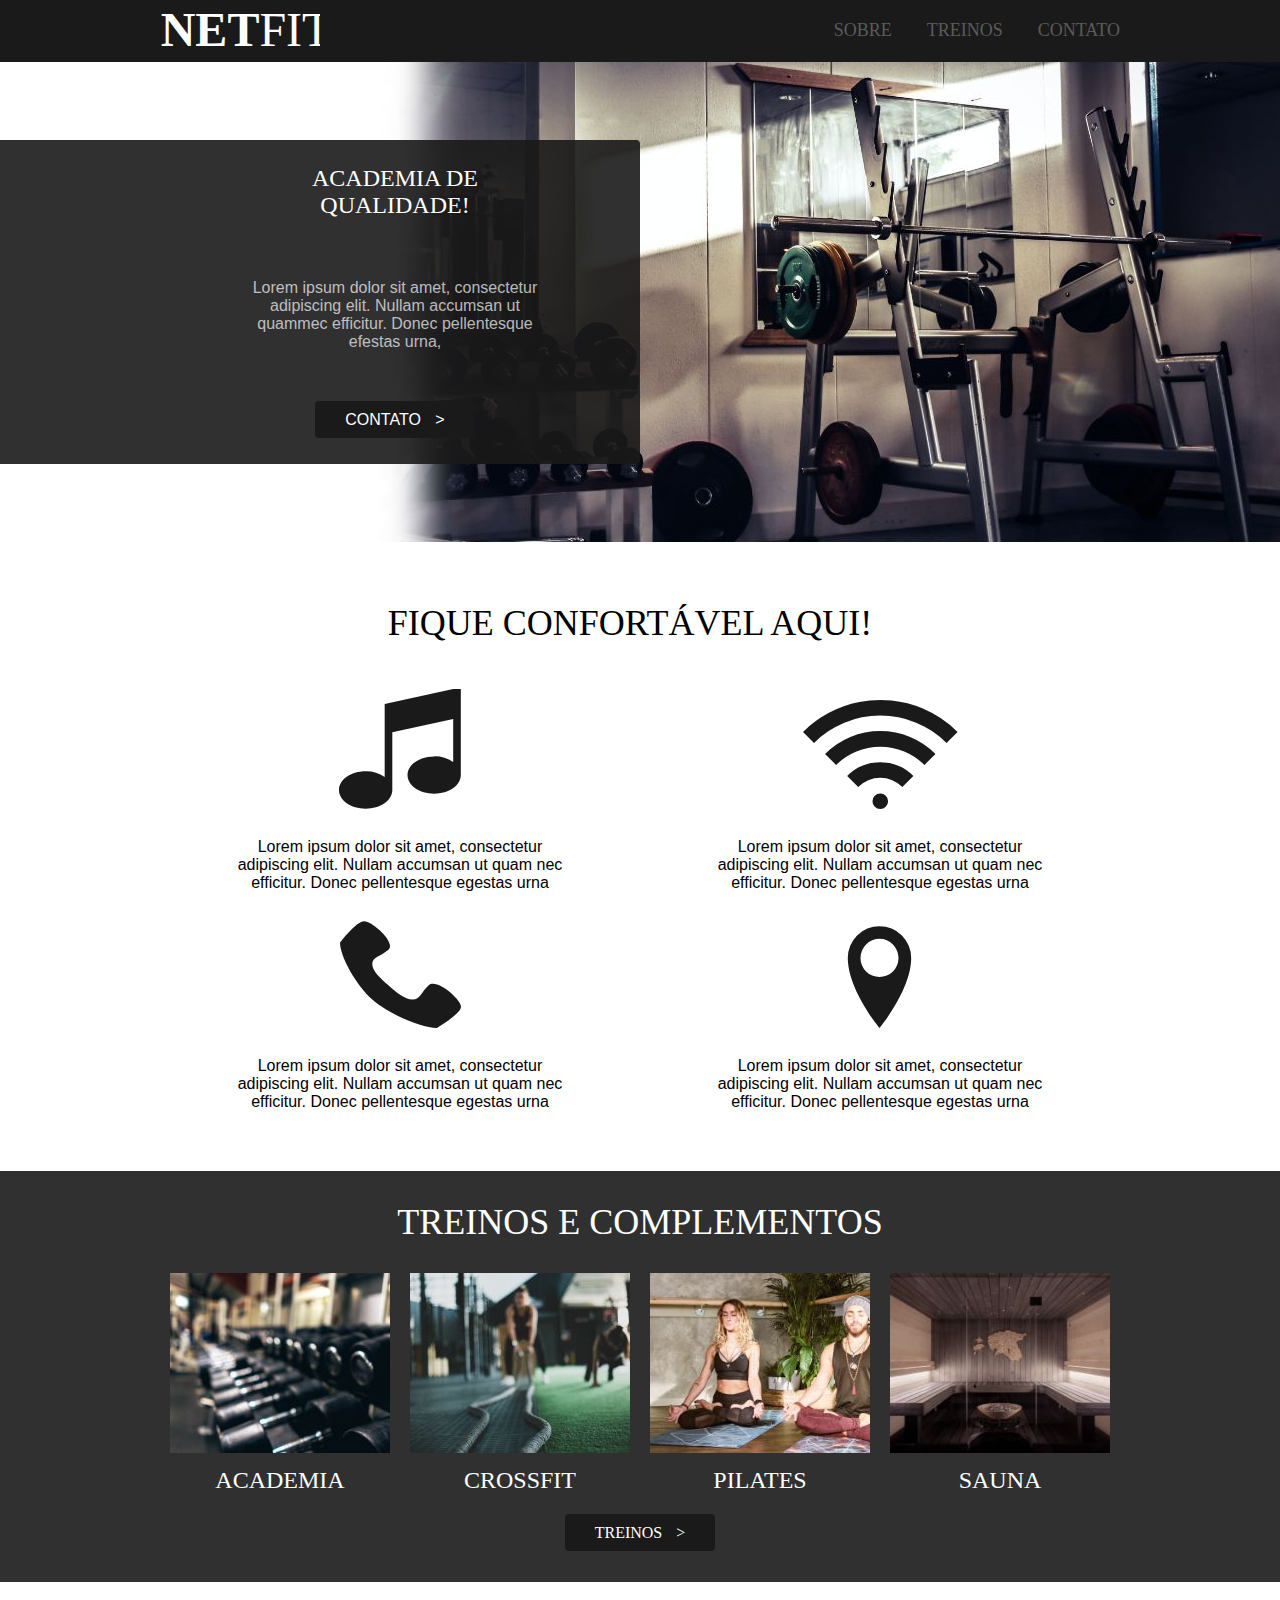
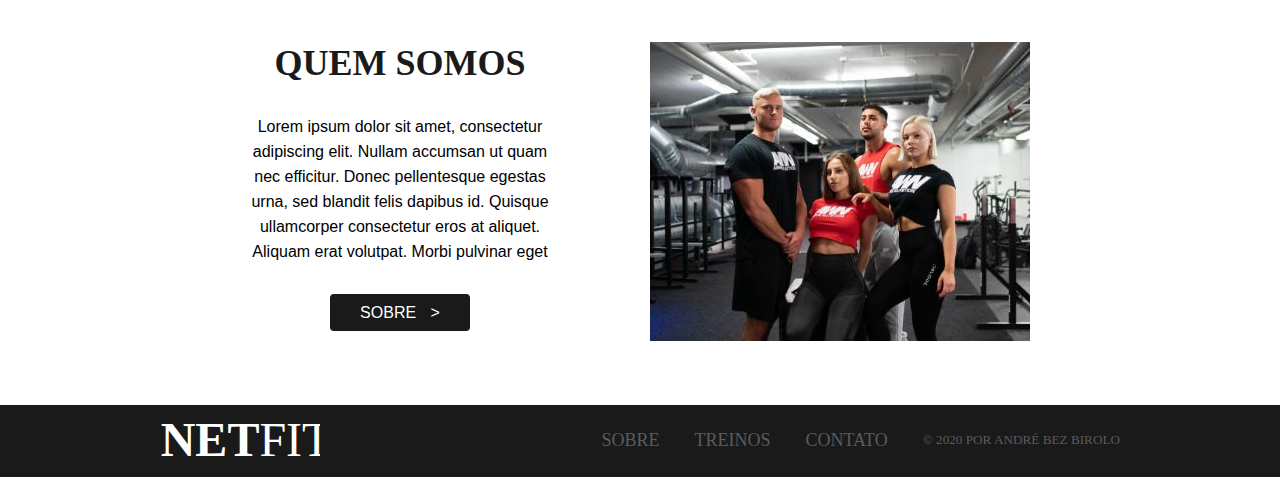
<file: index.html>
<!DOCTYPE html>
<html lang="pt-br">

<head>
    <meta charset="UTF-8">
    <title>NetFit - Home</title>
    <meta name="viewport" content="width=device-width, initial-scale=1, shrink-to-fit=no">
    <meta property="og:locale" content="pt_BR">
    <meta property="og:url" content="https://andrebezbirolo.github.io/Academia-Projeto/">
    <meta property="og:title" content="NetFit - Melhor Academia do SUL">
    <meta property="og:site_name" content="NetFit - Melhor Academia do SUL">
    <meta property="og:type" content="website" />
    <meta property="og:description" content="Com muitos profissionais capacitados oferecemos a melhor forma de se exercitar!" />
    <meta property="og:image" content="(imagem para compartilhamento)" />

    <link rel="stylesheet" href="css/reset.css">
    <link rel="stylesheet" href="css/grid.css">
    <link rel="stylesheet" href="css/intro.css">
    <link rel="stylesheet" href="css/style.css">
</head>

<body>
    <header class="header">
        <div class="container">
            <div class="logo-header">
                <a href="index.html"><img src="imagens/NETFIT.svg" alt="Logo netfit"></a>
            </div>
            <nav>
                <ul class="menu-nav">
                    <li>
                        <a href="about.html">
                            Sobre
                        </a>
                    </li>
                    <li>
                        <a href="training.html">
                            Treinos
                        </a>
                    </li>
                    <li>
                        <a href="contact.html">
                            Contato
                        </a>
                    </li>
                </ul>
            </nav>
        </div>
    </header>
    <section class="introducao">
        <div class="bg-espaco">
            <div class="bg-intro">
                <div class="texto-intro">
                    <h3>Academia de qualidade!</h3>
                    <p>Lorem ipsum dolor sit amet, consectetur adipiscing elit. Nullam accumsan ut quammec efficitur.
                        Donec pellentesque efestas urna,</p>
                    <a class="btn" href="contact.html">Contato<span class="seta"> &#62;</span></a>
                </div>
            </div>
        </div>
    </section>
    <section class="container">
        <div class="valores">
            <h3 class="grid-12">Fique confortável aqui!</h3>
            <div class="grid-6">
                <img src="imagens/music.svg" alt="Logo musica">
                <p>Lorem ipsum dolor sit amet, consectetur adipiscing elit. Nullam accumsan ut quam nec efficitur. Donec pellentesque egestas urna</p>
            </div>
            <div class="grid-6">
                <img src="imagens/connection.svg" alt="Logo wifi">
                <p>Lorem ipsum dolor sit amet, consectetur adipiscing elit. Nullam accumsan ut quam nec efficitur. Donec pellentesque egestas urna</p>
            </div>
            <div class="grid-6">
                <img src="imagens/phone.svg" alt="Logo celular">
                <p>Lorem ipsum dolor sit amet, consectetur adipiscing elit. Nullam accumsan ut quam nec efficitur. Donec pellentesque egestas urna</p>
            </div>
            <div class="grid-6">
                <img src="imagens/location.svg" alt="Logo localização">
                <p>Lorem ipsum dolor sit amet, consectetur adipiscing elit. Nullam accumsan ut quam nec efficitur. Donec pellentesque egestas urna</p>
            </div>
        </div>
    </section>
    <section class="treinos-e-complementos">
        <div class="container">
            <h3>Treinos e complementos</h3>
            <div class="treino-item grid-3">
                <div>
                    <a href="#"><img src="imagens/Academia-Foto.jpg" alt="Treino item"></a>
                </div>
                <h4>Academia</h4>
            </div>
            <div class="treino-item grid-3">
                <div>
                    <a href="#"><img src="imagens/Crossfite-Foto.jpg" alt="Treino item"></a>
                </div>
                <h4>Crossfit</h4>
            </div>
            <div class="treino-item grid-3">
                <div>
                    <a href="#"><img src="imagens/Pilates-Foto.jpg" alt="Treino item"></a>
                </div>
                <h4>Pilates</h4>
            </div>
            <div class="treino-item grid-3">
                <div>
                    <a href="#"><img src="imagens/Sauna-Foto.jpg" alt="Treino item"></a>
                </div>
                <h4>Sauna</h4>
            </div>
            <a class="btn" href="training.html">Treinos<span class="seta"> &#62;</span></a>
        </div>
    </section>
    <section class="container">
        <div class="sobre-resumo">
            <div class="sobre-resumo-info grid-6">
                <h3>Quem somos</h3>
                <p>Lorem ipsum dolor sit amet, consectetur adipiscing elit. Nullam accumsan ut quam nec efficitur. Donec pellentesque egestas urna, sed blandit felis dapibus id. Quisque ullamcorper consectetur eros at aliquet. Aliquam erat volutpat. Morbi pulvinar eget </p>
                <a class="btn-claro" href="about.html">Sobre<span class="seta"> &#62;</span></a>
            </div>
            <div class="sobre-resumo-img grid-6">
                <img src="imagens/john-fornander-d2LQwlZXylk-unsplash.jpg" alt="Time">
            </div>
        </div>
    </section>
    <footer class="rodape">
        <div class="container">
            <div class="logo-rodape">
                <a href="index.html"><img src="imagens/NETFIT.svg" alt="Logo netfit"></a>
            </div>
            <nav>
                <ul>
                    <li><a href="about.html">Sobre</a></li>
                    <li><a href="training.html">Treinos</a></li>
                    <li><a href="contact.html">Contato</a></li>
                    <li><a href="https://www.linkedin.com/in/andre-joaquim-bez-birolo-2061151a2/" target="_blank">© 2020 por André Bez Birolo</a></li>
                </ul>
            </nav>
        </div>
    </footer>
</body>

</html>
</file>
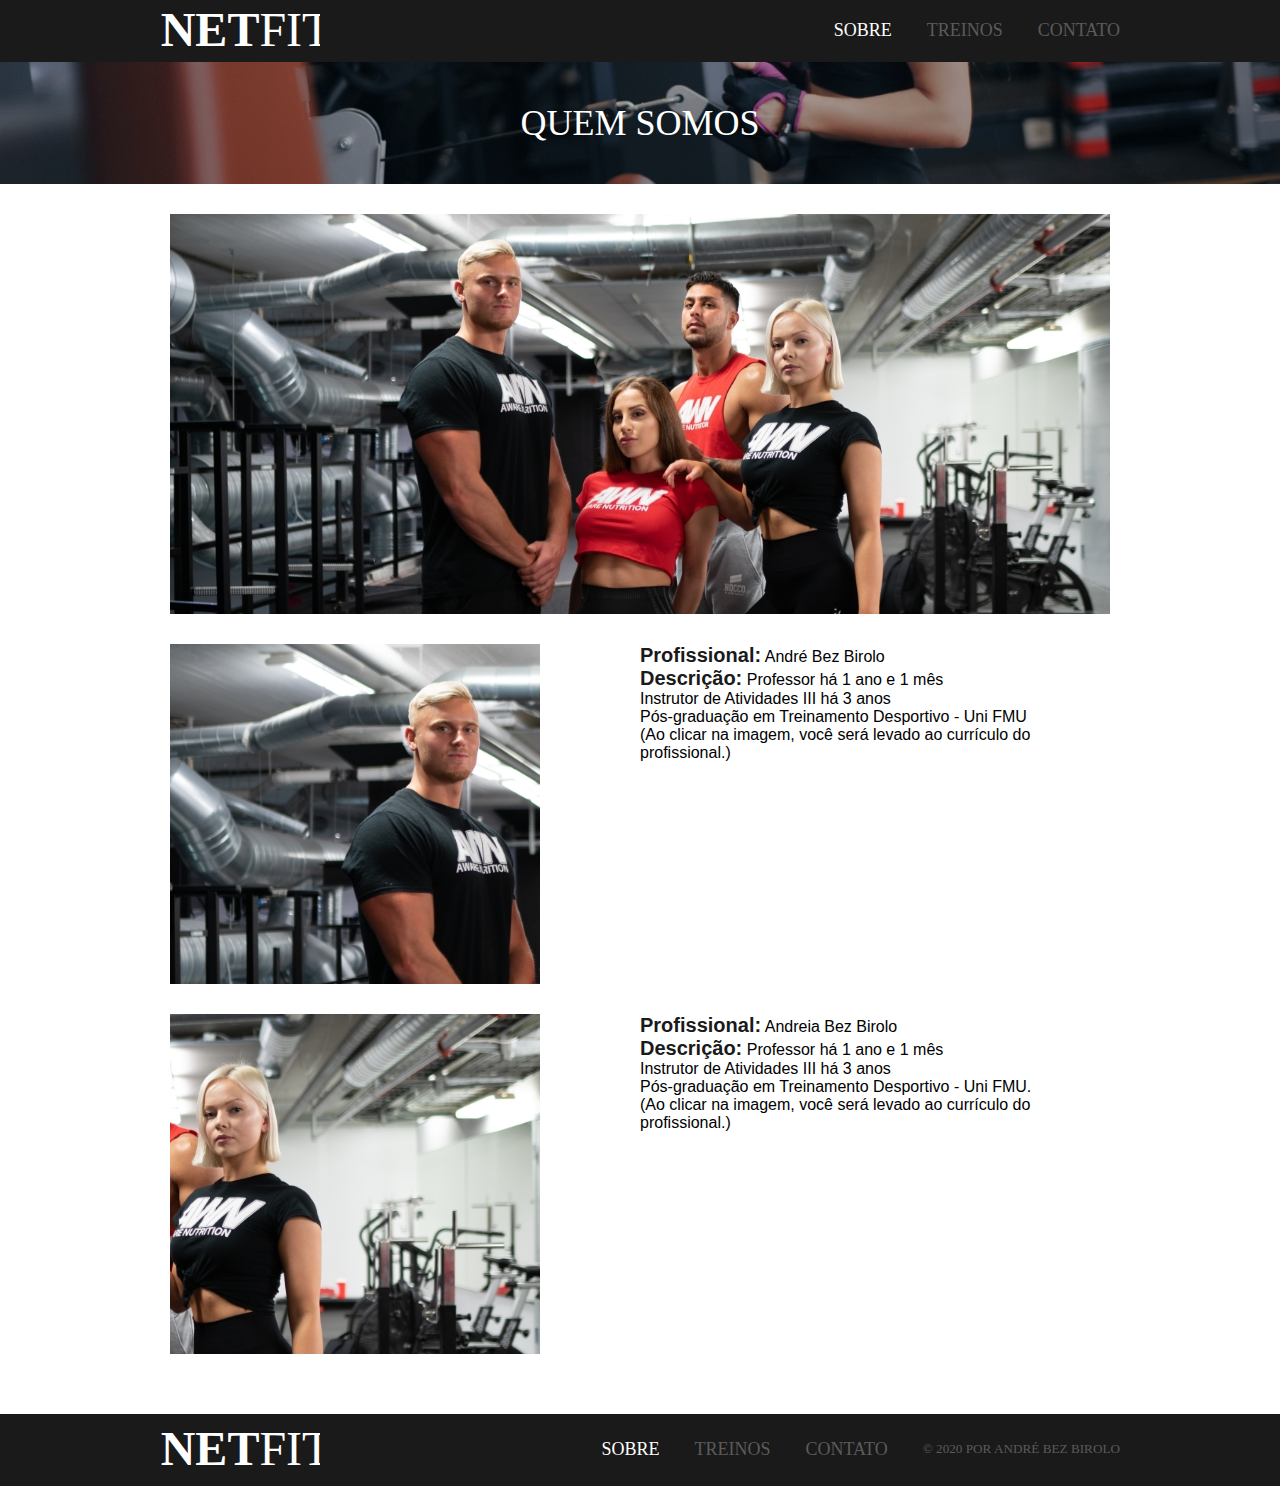
<file: about.html>
<!DOCTYPE html>
<html lang="pt-br">

<head>
    <meta charset="UTF-8">
    <title>NetFit - Sobre</title>
    <meta name="viewport" content="width=device-width, initial-scale=1, shrink-to-fit=no">
    <meta property="og:locale" content="pt_BR">
    <meta property="og:url" content="https://andrebezbirolo.github.io/Academia-Projeto/">
    <meta property="og:title" content="NetFit - Melhor Academia do SUL">
    <meta property="og:site_name" content="NetFit - Melhor Academia do SUL">
    <meta property="og:type" content="website" />
    <meta property="og:description" content="Com muitos profissionais capacitados oferecemos a melhor forma de se exercitar!" />
    <meta property="og:image" content="(imagem para compartilhamento)" />

    <link rel="stylesheet" href="css/reset.css">
    <link rel="stylesheet" href="css/grid.css">
    <link rel="stylesheet" href="css/intro.css">
    <link rel="stylesheet" href="css/about.css">
</head>

<body>
    <header class="header">
        <div class="container">
            <div class="logo-header">
                <a href="index.html"><img src="imagens/NETFIT.svg" alt="Logo netfit"></a>
            </div>
            <nav>
                <ul class="menu-nav">
                    <li class="opcao-ativa">
                        <a href="about.html" class="opcao-ativa">
                            Sobre
                        </a>
                    </li>
                    <li>
                        <a href="training.html">
                            Treinos
                        </a>
                    </li>
                    <li>
                        <a href="contact.html">
                            Contato
                        </a>
                    </li>
                </ul>
            </nav>
        </div>
    </header>
    <section class="introducao-paginas">
        <h4>Quem Somos</h4>
    </section>
    <section class="container">
        <div class="sobre-principal grid-12">
            <img src="imagens/Foto-Equipe-Frente-Academia.jpg" alt="Equipe inteira">
        </div>
        <div class="grid-12 profissional">
            <div class="grid-6 imagem-profissional">
                <a href="https://www.linkedin.com/in/andre-joaquim-bez-birolo-2061151a2/" target="_blank"><img src="imagens/profissional-1.jpg" alt="Profissional"></a>
            </div>
            <div class="grid-6">
                <p><span class="realce-equipe">Profissional:</span> André Bez Birolo</p>
                <p><span class="realce-equipe">Descrição:</span> Professor há 1 ano e 1 mês<br>
                    Instrutor de Atividades III há 3 anos<br>
                    Pós-graduação em Treinamento Desportivo - Uni FMU<br>
                    (Ao clicar na imagem, você será levado ao currículo do profissional.)
                </p>
            </div>
        </div>
        <div class="grid-12 profissional">
            <div class="grid-6 imagem-profissional">
                <a href="#"><img src="imagens/profissional-2.jpg" alt="Profissional"></a>
            </div>
            <div class="grid-6">
                <p><span class="realce-equipe">Profissional:</span> Andreia Bez Birolo</p>
                <p><span class="realce-equipe">Descrição:</span> Professor há 1 ano e 1 mês<br>
                    Instrutor de Atividades III há 3 anos<br>
                    Pós-graduação em Treinamento Desportivo - Uni FMU.<br>
                    (Ao clicar na imagem, você será levado ao currículo do profissional.)
                </p>
            </div>
        </div>
    </section>

    <footer class="rodape">
        <div class="container">
            <div class="logo-rodape">
                <a href="index.html"><img src="imagens/NETFIT.svg" alt="Logo netfit"></a>
            </div>
            <nav>
                <ul>
                    <li class="opcao-ativa"><a href="about.html">Sobre</a></li>
                    <li><a href="training.html">Treinos</a></li>
                    <li><a href="contact.html">Contato</a></li>
                    <li><a href="https://www.linkedin.com/in/andre-joaquim-bez-birolo-2061151a2/" target="_blank">© 2020 por André Bez Birolo</a></li>
                </ul>
            </nav>
        </div>
    </footer>
</body>

</html>
</file>
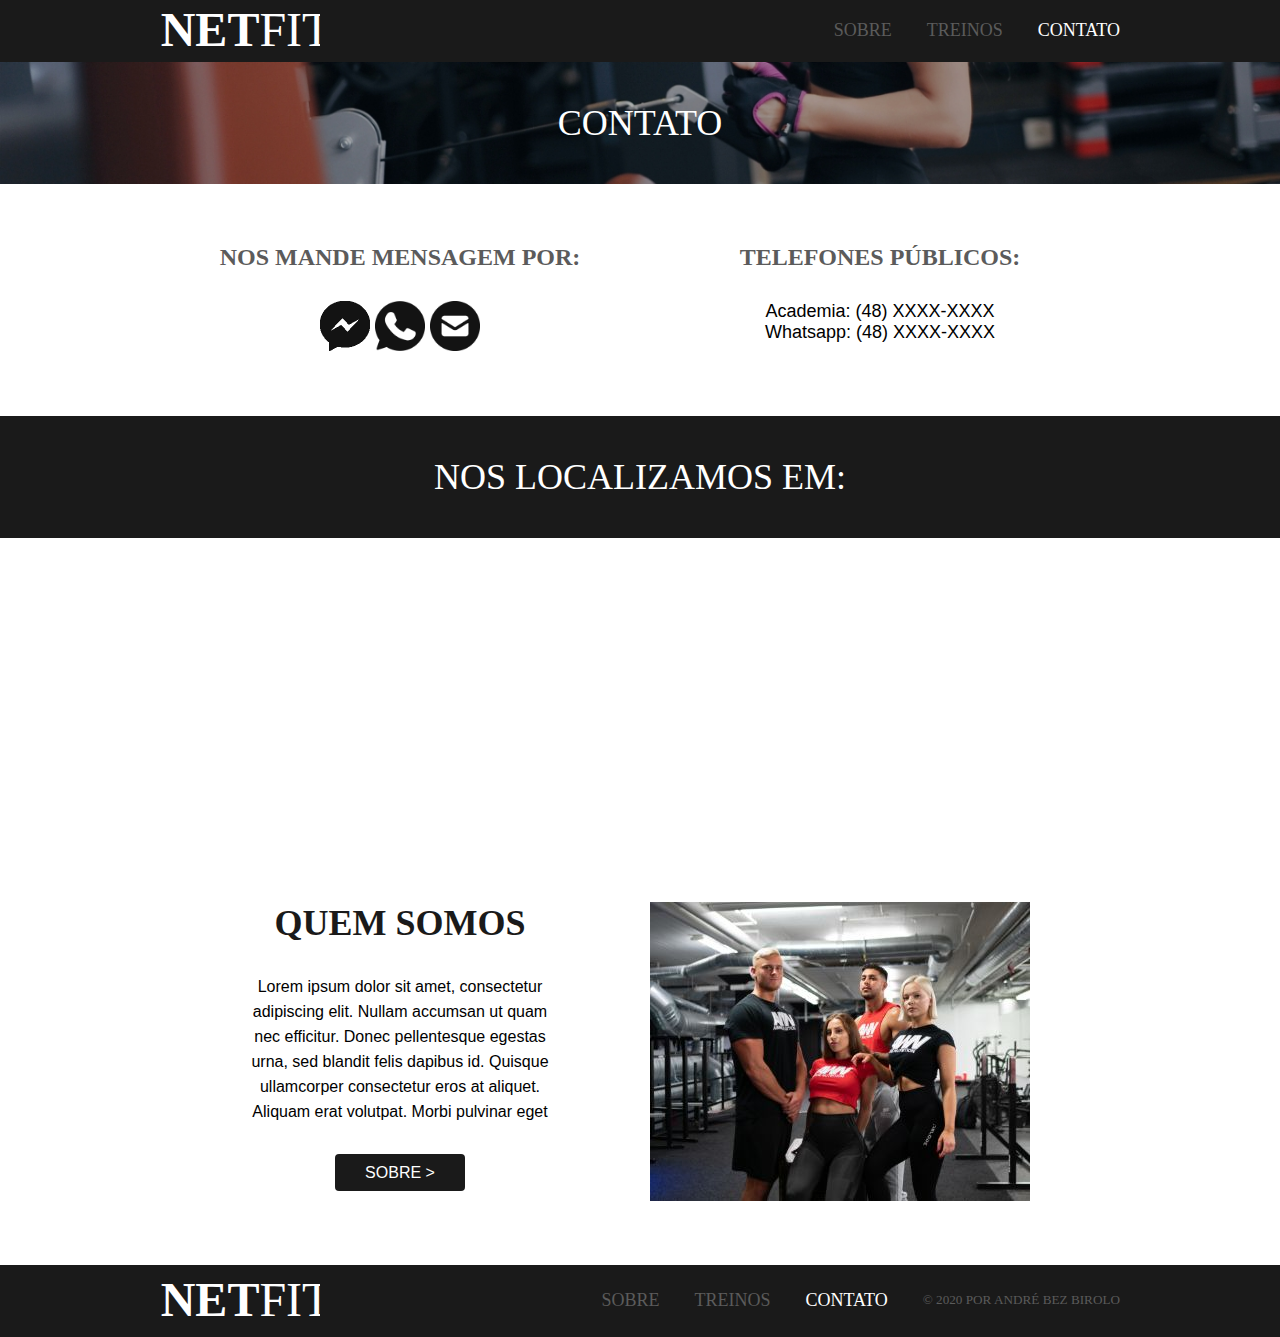
<file: contact.html>
<!DOCTYPE html>
<html lang="pt-br">

<head>
    <meta charset="UTF-8">
    <title>NetFit - Contato</title>
    <meta name="viewport" content="width=device-width, initial-scale=1, shrink-to-fit=no">
    <meta property="og:locale" content="pt_BR">
    <meta property="og:url" content="https://andrebezbirolo.github.io/Academia-Projeto/">
    <meta property="og:title" content="NetFit - Melhor Academia do SUL">
    <meta property="og:site_name" content="NetFit - Melhor Academia do SUL">
    <meta property="og:type" content="website" />
    <meta property="og:description" content="Com muitos profissionais capacitados oferecemos a melhor forma de se exercitar!" />
    <meta property="og:image" content="(imagem para compartilhamento)" />

    <link rel="stylesheet" href="css/reset.css">
    <link rel="stylesheet" href="css/grid.css">
    <link rel="stylesheet" href="css/intro.css">
    <link rel="stylesheet" href="css/contact.css">
</head>

<body>
    <header class="header">
        <div class="container">
            <div class="logo-header">
                <a href="index.html"><img src="imagens/NETFIT.svg" alt="Logo netfit"></a>
            </div>
            <nav>
                <ul class="menu-nav">
                    <li>
                        <a href="about.html">
                            Sobre
                        </a>
                    </li>
                    <li>
                        <a href="training.html">
                            Treinos
                        </a>
                    </li>
                    <li class="opcao-ativa">
                        <a>
                            Contato
                        </a>
                    </li>
                </ul>
            </nav>
        </div>
    </header>
    <section class="introducao-paginas">
        <h4>Contato</h4>
    </section>
    <div class="info-contato container">
        <div class="contato grid-6">
            <h4 title="Ao clicar em um ícone você será redirecionado para o aplicativo selecionado e enviará uma mensagem para nós.">
                Nos mande mensagem por:</h4>
            <ul class="opcoes-enviar">
                <li><a href="#"><img src="imagens/iconmonstr-facebook-messenger-1.png" alt="Enviar mensagem por Messenger"></a></li>
                <li><a href="#"><img src="imagens/whatsapp.png" alt="Enviar mensagem por Whatsapp"></a></li>
                <li><a href="#"><img src="imagens/email.png" alt="Enviar mensagem por Email"></a></li>
            </ul>
        </div>
        <div class="contato grid-6">
            <h4>Telefones Públicos:</h4>
            <ul>
                <li>Academia: (48) XXXX-XXXX</li>
                <li>Whatsapp: (48) XXXX-XXXX</li>
            </ul>
        </div>
    </div>
    <div>
        <div class="intro-mapa">
            <h4>Nos localizamos em:</h4>
        </div>
        <div class="mapa">
            <iframe src="https://www.google.com/maps/embed?pb=!1m18!1m12!1m3!1d73747.14853597073!2d-36.16999626159668!3d-54.71668856895073!2m3!1f0!2f0!3f0!3m2!1i1024!2i768!4f13.1!3m3!1m2!1s0xbecb3536cc637ea7%3A0x9caca44885276e76!2sMt.%20Carse!5e0!3m2!1spt-BR!2sbr!4v1588707338782!5m2!1spt-BR!2sbr" width="1400" height="300" frameborder="0" style="border:0;" allowfullscreen="" aria-hidden="false" tabindex="0"></iframe>
        </div>
    </div>
    <section class="container">
        <div class="sobre-resumo">
            <div class="sobre-resumo-info grid-6">
                <h3>Quem somos</h3>
                <p>Lorem ipsum dolor sit amet, consectetur adipiscing elit. Nullam accumsan ut quam nec efficitur. Donec pellentesque egestas urna, sed blandit felis dapibus id. Quisque ullamcorper consectetur eros at aliquet. Aliquam erat volutpat. Morbi pulvinar eget </p>
                <a class="btn-claro" href="about.html">Sobre<span class="seta"> &#62;</span></a>
            </div>
            <div class="sobre-resumo-img grid-6">
                <img src="imagens/john-fornander-d2LQwlZXylk-unsplash.jpg" alt="Time">
            </div>
        </div>
    </section>
    <footer class="rodape">
        <div class="container">
            <div class="logo-rodape">
                <a href="index.html"><img src="imagens/NETFIT.svg" alt="Logo netfit"></a>
            </div>
            <nav>
                <ul>
                    <li><a href="about.html">Sobre</a></li>
                    <li><a href="training.html">Treinos</a></li>
                    <li class="opcao-ativa"><a href="#">Contato</a></li>
                    <li><a href="https://www.linkedin.com/in/andre-joaquim-bez-birolo-2061151a2/" target="_blank">© 2020 por André Bez Birolo</a></li>
                </ul>
            </nav>
        </div>
    </footer>
</body>

</html>
</file>
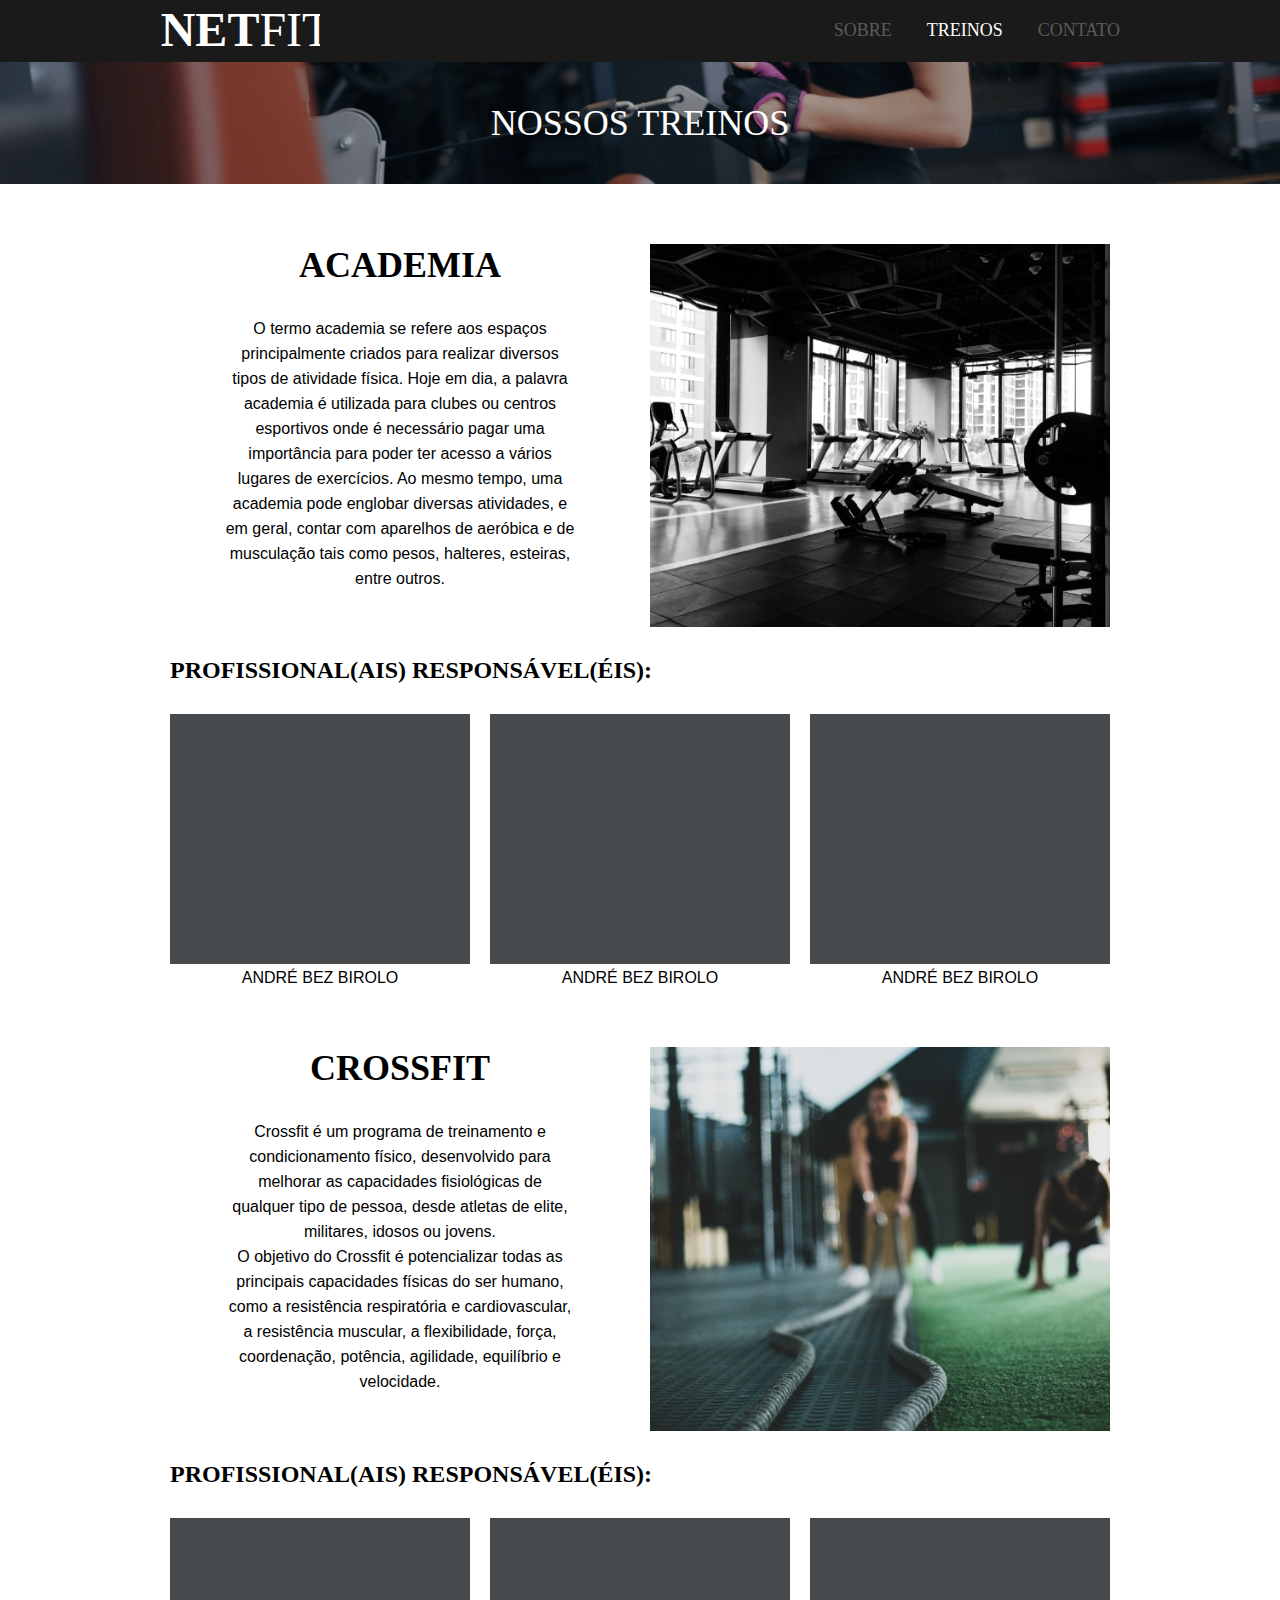
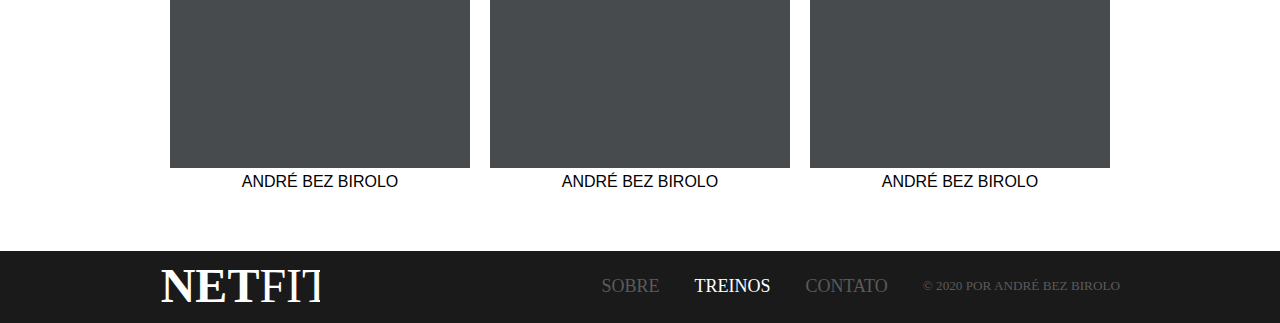
<file: training.html>
<!DOCTYPE html>
<html lang="pt-br">

<head>
    <meta charset="UTF-8">
    <title>NetFit - Treinos</title>
    <meta name="viewport" content="width=device-width, initial-scale=1, shrink-to-fit=no">
    <meta property="og:locale" content="pt_BR">
    <meta property="og:url" content="https://andrebezbirolo.github.io/Academia-Projeto/">
    <meta property="og:title" content="NetFit - Melhor Academia do SUL">
    <meta property="og:site_name" content="NetFit - Melhor Academia do SUL">
    <meta property="og:type" content="website" />
    <meta property="og:description" content="Com muitos profissionais capacitados oferecemos a melhor forma de se exercitar!" />
    <meta property="og:image" content="(imagem para compartilhamento)" />

    <link rel="stylesheet" href="css/reset.css">
    <link rel="stylesheet" href="css/grid.css">
    <link rel="stylesheet" href="css/intro.css">
    <link rel="stylesheet" href="css/training.css">
</head>

<body>
    <header class="header">
        <div class="container">
            <div class="logo-header">
                <a href="index.html"><img src="imagens/NETFIT.svg" alt="Logo netfit"></a>
            </div>
            <nav>
                <ul class="menu-nav">
                    <li>
                        <a href="about.html">
                            Sobre
                        </a>
                    </li>
                    <li class="opcao-ativa">
                        <a href="training.html">
                            Treinos
                        </a>
                    </li>
                    <li>
                        <a href="contact.html">
                            Contato
                        </a>
                    </li>
                </ul>
            </nav>
        </div>
    </header>
    <section class="introducao-paginas">
        <h4>Nossos treinos</h4>
    </section>
    <div class="treino">
        <section class="container treino-item">
            <div class="grid-6">
                <h4>Academia</h4>
                <p>O termo academia se refere aos espaços principalmente criados para realizar diversos tipos de atividade
                    física. Hoje em dia, a palavra academia é utilizada para clubes ou centros esportivos onde é necessário
                    pagar uma importância para poder ter acesso a vários lugares de exercícios. Ao mesmo tempo, uma academia
                    pode englobar diversas atividades, e em geral, contar com aparelhos de aeróbica e de musculação tais
                    como pesos, halteres, esteiras, entre outros.</p>
            </div>
            <div class="grid-6 imagem-treino">
                <img src="imagens/risen-wang-20jX9b35r_M-unsplash.jpg" alt="Foto academia">
            </div>
        </section>
        <section class="container">
            <div class="profissionais-treino grid-12">
                <h5>PROFISSIONAL(AIS) RESPONSÁVEL(ÉIS):</h5>
            </div>
            <div class="profissionais-treino-item">
                <div class="grid-4">
                    <img src="imagens/Rectangle%2022.jpg" alt="Profissional">
                    <p>André Bez Birolo</p>
                </div>
                <div class="grid-4">
                    <img src="imagens/Rectangle%2022.jpg" alt="Profissional">
                    <p>André Bez Birolo</p>
                </div>
                <div class="grid-4">
                    <img src="imagens/Rectangle%2022.jpg" alt="Profissional">
                    <p>André Bez Birolo</p>
                </div>
            </div>
        </section>
    </div>
    <div class="treino">
        <section class="container treino-item">
            <div class="grid-6">
                <h4>Crossfit</h4>
                <p>Crossfit é um programa de treinamento e condicionamento físico, desenvolvido para melhorar as capacidades fisiológicas de qualquer tipo de pessoa, desde atletas de elite, militares, idosos ou jovens.

                    <br>O objetivo do Crossfit é potencializar todas as principais capacidades físicas do ser humano, como a resistência respiratória e cardiovascular, a resistência muscular, a flexibilidade, força, coordenação, potência, agilidade, equilíbrio e velocidade.</p>
            </div>
            <div class="grid-6 imagem-treino">
                <img src="imagens/crossfit.jpg" alt="Foto crossfit">
            </div>
        </section>
        <section class="container">
            <div class="profissionais-treino grid-12">
                <h5>PROFISSIONAL(AIS) RESPONSÁVEL(ÉIS):</h5>
            </div>
            <div class="profissionais-treino-item">
                <div class="grid-4">
                    <img src="imagens/Rectangle%2022.jpg" alt="Profissional">
                    <p>André Bez Birolo</p>
                </div>
                <div class="grid-4">
                    <img src="imagens/Rectangle%2022.jpg" alt="Profissional">
                    <p>André Bez Birolo</p>
                </div>
                <div class="grid-4">
                    <img src="imagens/Rectangle%2022.jpg" alt="Profissional">
                    <p>André Bez Birolo</p>
                </div>
            </div>
        </section>
    </div>


    <footer class="rodape">
        <div class="container">
            <div class="logo-rodape">
                <a href="index.html"><img src="imagens/NETFIT.svg" alt="Logo netfit"></a>
            </div>
            <nav>
                <ul>
                    <li><a href="about.html">Sobre</a></li>
                    <li class="opcao-ativa"><a href="training.html">Treinos</a></li>
                    <li><a href="contact.html">Contato</a></li>
                    <li><a href="https://www.linkedin.com/in/andre-joaquim-bez-birolo-2061151a2/" target="_blank">© 2020 por André Bez Birolo</a></li>
                </ul>
            </nav>
        </div>
    </footer>
</body>

</html>
</file>
<file: css/grid.css>
.container {
	max-width: 960px;
	margin: 0 auto;
}

.container::after, .container::before {
	content: '';
	display: table;
	clear: both;
}

.grid-1, .grid-2, .grid-3, .grid-4, .grid-5, .grid-6, .grid-7, .grid-8, .grid-9, .grid-10, .grid-11, .grid-12, .grid-mobile-6 {
	float: left;
	display: block;
	min-height: 1px;
	margin-left: 10px;
	margin-right: 10px;
}

.grid-1 {
	width: calc(8.333% - 20px);
}

.grid-2 {
	width: calc(16.666% - 20px);
}

.grid-3 {
	width: calc(25% - 20px);
}

.grid-4 {
	width: calc(33.333% - 20px);
}

.grid-5 {
	width: calc(41.666% - 20px);
}

.grid-6 {
	width: calc(50% - 20px);
}

.grid-7 {
	width: calc(58.333% - 20px);
}

.grid-8 {
	width: calc(66.666% - 20px);
}

.grid-9 {
	width: calc(75% - 20px);
}

.grid-10 {
	width: calc(83.333% - 20px);
}

.grid-11 {
	width: calc(91.666% - 20px);
}

.grid-12 {
	width: calc(100% - 20px);
}

.grid-mobile-6 {
	width: calc(50% - 20px);
}

.row {
	margin-left: -10px;
	margin-right: -10px;
}

.row::after, .row::before {
	content: '';
	display: table;
	clear: both;
}
</file>
<file: css/intro.css>
/* variaveis */
body {
    --cor-bg-principal: #1A1A1A;
    --cor-bg-secundaria: rgba(26,26,26,0.9);
    --cor-texto: #5B5B5B;
    --cor-texto-op: rgba(255,255,255,0.7);
    --cor-texto-realce: #FFF;
    font-family: Arial, Helvetica, sans-serif;
}
::-webkit-scrollbar {
    width: 10px;
}
::-webkit-scrollbar-track {
    background: var(--cor-bg-principal);
}
::-webkit-scrollbar-thumb {
    background: var(--cor-texto);
}
::-webkit-scrollbar-thumb:hover {
    background: var(--cor-texto);
}
.btn, .btn-claro {
    background-color: var(--cor-bg-principal);
    color: var(--cor-texto-realce);
    text-align: center;
    text-transform: uppercase;
    border-radius: 4px;
    padding: 10px 30px;
    transition: all 400ms linear;
    cursor: pointer;
}
.btn:hover {
    background-color: var(--cor-texto-realce);
    color: var(--cor-bg-principal);
}
.btn-claro:hover {
    background-color: var(--cor-bg-secundaria);
}
/* header */
.header {
    background-color: var(--cor-bg-principal);
}
.menu-nav {
    max-width: 100%;
}
.logo-header {
    float: left;
}
.menu-nav {
    float: right;
}
.menu-nav li {
    float: left;
    margin-top: 20px;
    padding-left: 35px;
}

.menu-nav li a {
    padding: 15px 0;
    cursor: pointer;
    font-size: 1.125em;
    text-transform: uppercase;
    font-family: Roboto, serif;
    color: var(--cor-texto);
}
.opcao-ativa a {
    color: var(--cor-texto-realce)!important;
}
.menu-nav a:hover {
    color: var(--cor-texto-realce);
}
.selecionado {
    color: var(--cor-texto-realce);
}
/* footer */
.rodape {
    margin-top: 60px;
    background-color: var(--cor-bg-principal);
    padding: 5px 0;
}
.logo-rodape {
    float: left;
}
.rodape ul {
    float: right;
}
.rodape li {
    float: left;
    margin-top: 20px;
    padding-left: 35px;
}
.rodape li a {
    padding: 15px 0;
    cursor: pointer;
    font-size: 1.125em;
    text-transform: uppercase;
    font-family: Roboto, serif;
    color: var(--cor-texto);
}
.rodape li:last-child a {
    font-size: 0.825em;
}
.rodape a:hover {
    color: var(--cor-texto-realce);
}
/* sobre resumo */
.sobre-resumo {
    padding: 60px 0;
}

.sobre-resumo-info {
    text-align: center;
}
.sobre-resumo-info h3 {
    font-size: 2.25em;
    font-family: Roboto, serif;
    font-weight: bold;
    text-transform: uppercase;
    color: var(--cor-bg-principal);
}
.sobre-resumo-info p {
    line-height: 25px;
    max-width: 300px;
    margin: 30px auto 40px;
}
/* introdução das páginas */
.introducao-paginas {
    background-image: url("../imagens/intro-paginas.jpg");
    background-size: cover;
    background-repeat: no-repeat;
    padding: 40px;
}
.introducao-paginas h4 {
    font-size: 2.25em;
    font-family: Roboto, serif;
    text-transform: uppercase;
    text-align: center;
    color: var(--cor-texto-realce);
}
/* tablet */
@media (min-width: 740px) and (max-width: 980px) {
    .container {
        max-width: 720px;
    }
    .sobre-resumo-img img {
        display: block;
        max-width: 100%;
    }
}
/* celular */
@media (max-width: 739px) {
    .container {
        max-width: 300px;
    }
    .grid-1, .grid-2, .grid-3, .grid-4, .grid-5, .grid-6, .grid-7, .grid-8, .grid-9, .grid-10, .grid-11, .grid-12 {
        float: none;
        width: 100%;
        margin-left: 0;
        margin-right: 0;
    }
    .header {
        text-align: center;
    }
    .logo-header {
        float: none;
        margin: 0 auto;
    }
    .menu-nav {
        float: none;
    }
    .menu-nav li {
        float: none;
        margin-top: 15px;
        padding-left: 0;
    }
    .menu-nav li:last-child {
        margin-bottom: 15px;
    }
    .sobre-resumo {
        padding: 30px 0;
    }
    .sobre-resumo-info h3 {
        font-size: 2em;
    }
    .sobre-resumo-info p {
        line-height: 20px;
        margin: 15px auto 20px;
    }
    .sobre-resumo-img img {
        display: block;
        max-width: 100%;
        padding-top: 20px;
    }
    .rodape {
        margin-top: 30px;
        text-align: center;
    }
    .rodape ul {
        float: none;
    }
    .logo-rodape {
        float: none;
    }
    .logo-rodape img {
        display: block;
        margin: 0 auto;
    }
    .rodape li {
        float: none;
        margin-top: 10px;
        padding-left: 0;
    }
    .rodape li:last-child a {
        padding-bottom: 0;
    }
}
</file>
<file: css/style.css>
/* introdução */
.bg-espaco {
  padding: 78px 0;
}
.introducao {
  display: block;
  background-image: url("../imagens/intro-img.jpg");
  background-repeat: no-repeat;
  background-position: right;
}
.bg-intro {
  background-color: var(--cor-bg-secundaria);
  border-radius: 0 4px 4px 0;
  max-width: 50%;
}
.texto-intro {
  float: right;
  text-align: center;
  max-width: 300px;
  padding: 25px 95px 35px 10%;
}
.bg-intro::after, .bg-intro::before{
  content: '';
  display: table;
  clear: both;
}
.texto-intro h3 {
  font-family: Roboto, serif;
  color: var(--cor-texto-realce);
  font-size: 1.5em;
  text-transform: uppercase;
}
.texto-intro p {
  margin: 60px 0;
  color: var(--cor-texto-op);
}
.seta {
  padding-left: 10px;
}

/* valores */
.valores {
  text-align: center;
}
.valores p {
  margin: 25px auto 0 auto;
  max-width: 350px;
}

.valores h3 {
  margin: 60px 0 30px 0;
  font-size: 2.25em;
  text-transform: uppercase;
  font-family: Roboto, serif;
}

/* treinos e complementos */
.treinos-e-complementos {
  margin-top: 60px;
  padding-top: 30px;
  padding-bottom: 40px;
  background-color: var(--cor-bg-secundaria);
  font-family: Roboto, serif;
  text-align: center;
}

.treinos-e-complementos h3 {
  text-transform: uppercase;
  font-size: 2.25em;
  margin-bottom: 30px;
  color: var(--cor-texto-realce);
}
.treinos-e-complementos h4 {
  margin-top: 10px;
  margin-bottom: 30px;
  font-size: 1.5em;
  text-transform: uppercase;
  color: var(--cor-texto-realce);
}
.treino-item img {
  max-width: 100%;
  transition: all 200ms linear;
}
.treino-item:hover img {
  transform: scale(1.1);
}

/* tablet */
@media (min-width: 740px) and (max-width: 980px) {
  .container {
    max-width: 720px;
  }
  .bg-intro {
    max-width: 70%;
  }
}
/* celular */
@media (max-width: 739px) {
  .container {
    max-width: 300px;
  }
  .grid-1, .grid-2, .grid-3, .grid-4, .grid-5, .grid-6, .grid-7, .grid-8, .grid-9, .grid-10, .grid-11, .grid-12 {
    float: none;
    width: 100%;
    margin-left: 0;
    margin-right: 0;
  }
  .bg-intro {
    max-width: 100%;
  }
  .texto-intro {
    padding: 10px 20px 20px 20px;
    display: block;
    margin: 0 auto;
    float: none;
    max-width: none;
  }
  .valores h3 {
    margin: 30px 0 15px 0;
    font-size: 2em;
  }
  .treinos-e-complementos {
    margin-top: 30px;
    padding-top: 15px;
    padding-bottom: 30px;
  }
}
</file>
<file: css/about.css>
.sobre-principal {
    padding: 30px 0 0 0;
}
.sobre-principal img {
    display: block;
    max-width: 100%;
}
.profissional {
    margin-top: 30px;
}
.imagem-profissional {
    margin-left: 0;
    transition: all 200ms linear;
}
.imagem-profissional img {
    display: block;
    max-width: 100%;
}
.imagem-profissional:hover {
    transform: scale(1.1);
}
.realce-equipe {
    font-size: 1.25em;
    font-weight: bold;
    color: var(--cor-bg-principal);
}
/* tablet */
@media (min-width: 740px) and (max-width: 980px) {
    .container {
        max-width: 720px;
    }

}
/* celular */
@media (max-width: 739px) {
    .container {
        max-width: 300px;
    }
    .grid-1, .grid-2, .grid-3, .grid-4, .grid-5, .grid-6, .grid-7, .grid-8, .grid-9, .grid-10, .grid-11, .grid-12 {
        float: none;
        width: 100%;
        margin-left: 0;
        margin-right: 0;
    }
    .imagem-profissional:hover {
        transform: none;
    }
    .profissional p {
        padding-top: 10px;
    }

}
</file>
<file: css/contact.css>
.contato {
    text-align: center;
}
.contato h4 {
    margin: 60px 0 30px 0;
    text-transform: uppercase;
    font-size: 1.5em;
    font-weight: bold;
    font-family: Roboto, serif;
    color: var(--cor-texto);
}
.contato ul {
    font-size: 1.125em;
}
.intro-mapa {
    margin-top: 60px;
    padding: 40px;
    background: var(--cor-bg-principal);
}
.intro-mapa h4 {
    font-size: 2.25em;
    font-family: Roboto, serif;
    text-transform: uppercase;
    text-align: center;
    color: var(--cor-texto-realce);
}
.mapa {
    position:relative;
}
.mapa iframe {
    height: 300px;
    width: 100%;
}
.opcoes-enviar li {
    display: inline-block;
}
.opcoes-enviar li a img {
    width: 50px;
    height: 50px;
}
</file>
<file: css/training.css>
section img {
    display: block;
    max-width: 100%;
}
.treino-item {
    text-align: center;
    margin-top: 60px;
}

.treino-item h4 {
    text-transform: uppercase;
    font-size: 2.25em;
    font-weight: bold;
    font-family: Roboto, serif;
}
.treino-item p {
    padding-top: 30px;
    margin: 0 auto;
    max-width: 350px;
    line-height: 25px;
}
.profissionais-treino h5 {
    display: block;
    padding: 30px 0;
    text-transform: uppercase;
    text-align: left;
    font-size: 1.5em;
    font-weight: bold;
    font-family: Roboto, serif;
}

.profissionais-treino-item {
    text-align: center;
}
.profissionais-treino-item img {
    transition: all 200ms linear;
}
.profissionais-treino-item img:hover {
    transform: scale(1.05);
}
.profissionais-treino-item p {
    padding-top: 5px;
    text-transform: uppercase;
}
/* tablet */
@media (min-width: 740px) and (max-width: 980px) {
    .container {
        max-width: 720px;
    }
    .imagem-treino img {
        position: relative;
        top: 35px;
    }
}
/* celular */
@media (max-width: 739px) {
    .container {
        max-width: 300px;
    }
    .grid-1, .grid-2, .grid-3, .grid-4, .grid-5, .grid-6, .grid-7, .grid-8, .grid-9, .grid-10, .grid-11, .grid-12 {
        float: none;
        width: 100%;
        margin-left: 0;
        margin-right: 0;
    }
    .treino-item {
        margin-top: 30px;
    }
    .profissionais-treino h5 {
        padding: 15px 0;
    }
    .treino-item p {
        padding-bottom: 15px;
    }
    .profissionais-treino h5 {
        text-align: center;
    }
}
</file>
